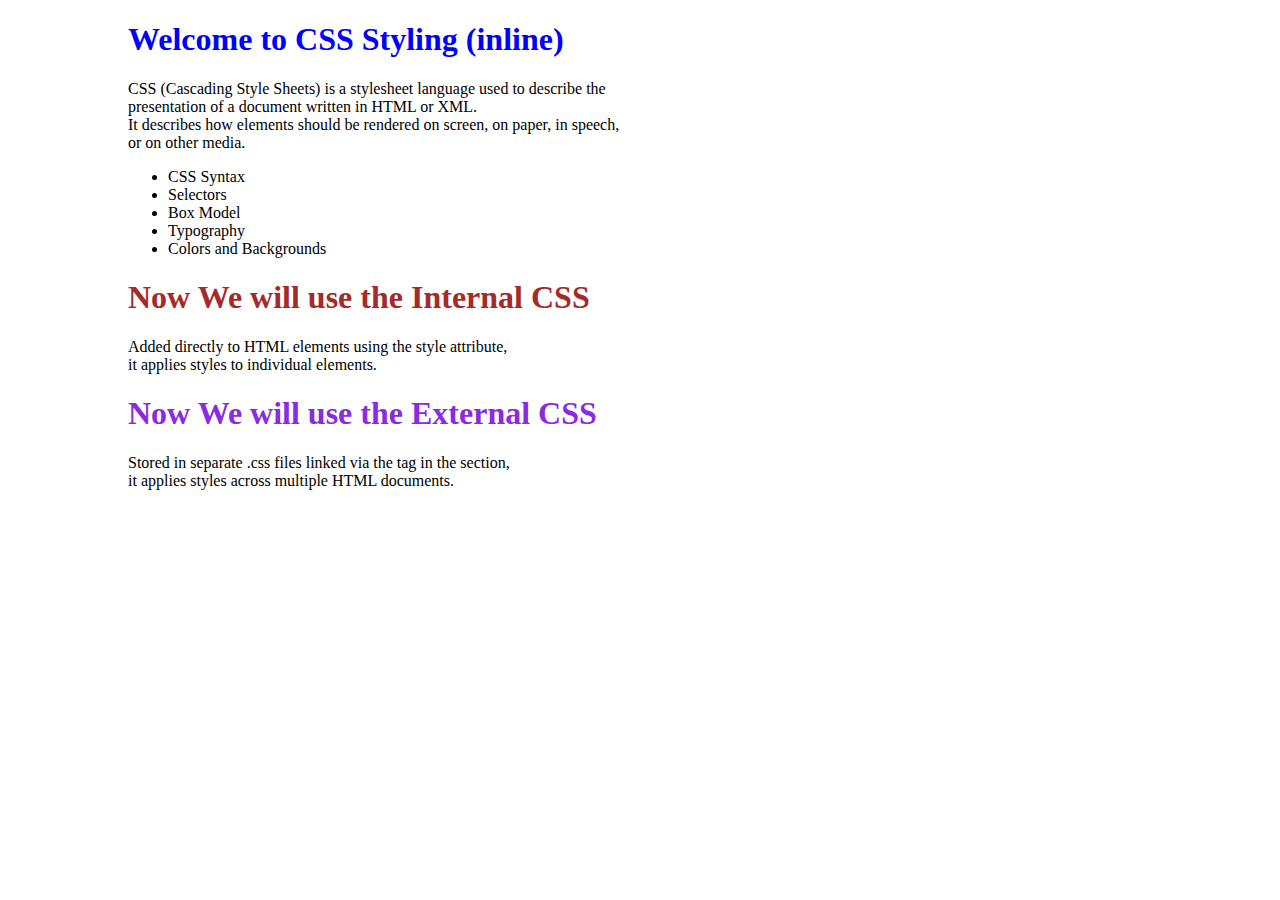
<file: index.html>
<!DOCTYPE html>
<html lang="en">
<head>
    <meta charset="UTF-8">
    <meta name="viewport" content="width=device-width, initial-scale=1.0">
    <title>Task 2 - Exercise 1</title>
    <link rel="stylesheet" href="style.css">
    <style>
        .ex2 h1{
            color: brown;
        }
    </style>
</head>
<body>
   <div class="Box">
    <section class="ex1">
        <h1 style="color: blue;">Welcome to CSS Styling (inline)</h1>
    <p>CSS (Cascading Style Sheets) is a stylesheet language used to describe the presentation of a document written in HTML or XML. <br>
        It describes how elements should be rendered on screen, on paper, in speech, or on other media.</p>
    <ul>
        <li>CSS Syntax</li>
        <li>Selectors</li>
        <li>Box Model</li>
        <li>Typography</li>
        <li>Colors and Backgrounds</li>
    </section>

    <section class="ex2">
        <h1>Now We will use the Internal CSS</h1>
        <p>
            Added directly to HTML elements using the style attribute, <br>
            it applies styles to individual elements.
        </p>
    </section>

    <section class="ex3">
        <h1>Now We will use the External CSS</h1>
        <p>
            Stored in separate .css files linked via the <link> tag in the <head> section, <br>
            it applies styles across multiple HTML documents.
        </p>
    </section>
   </div>
</body>
</html>
</file>
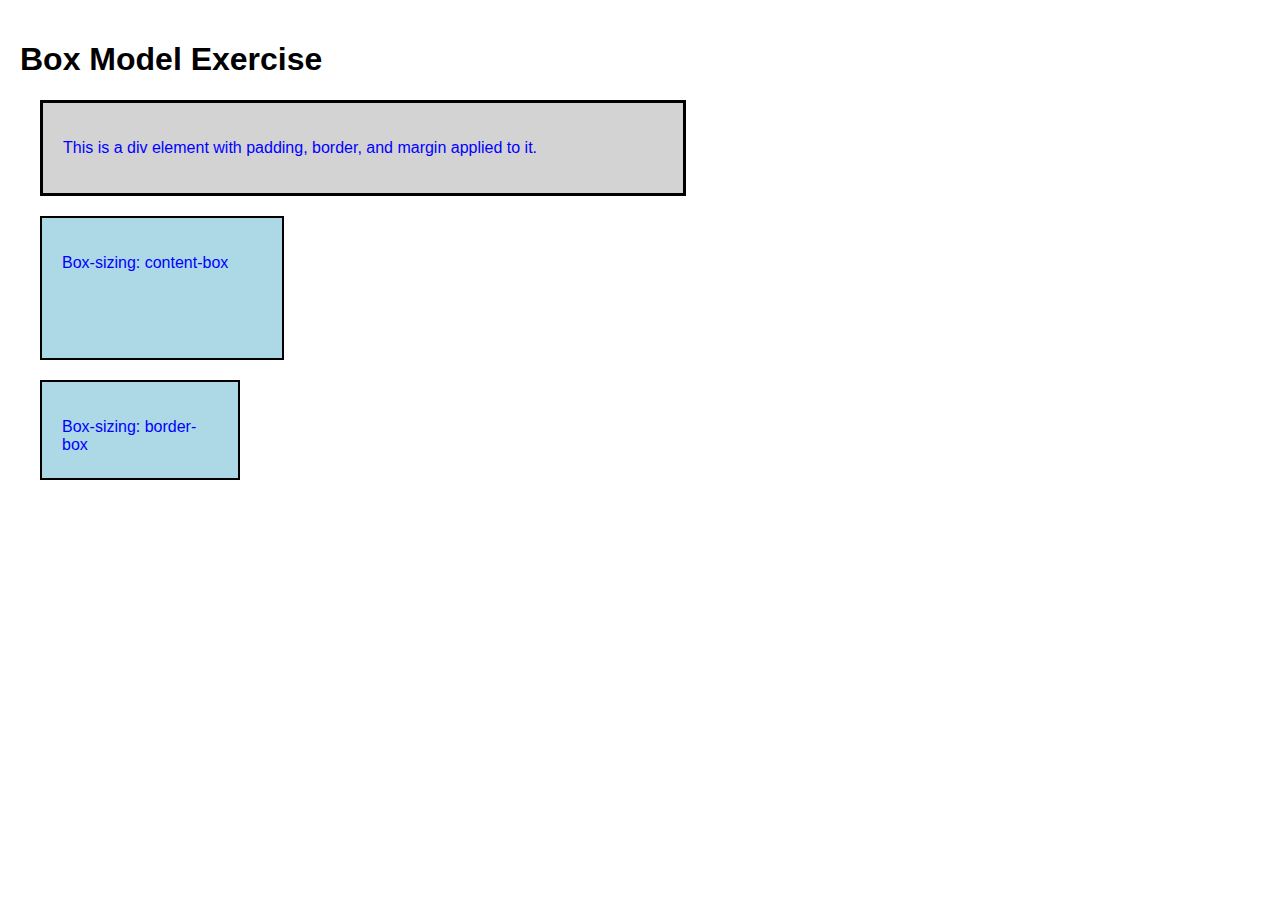
<file: Exercise_3/index.html>
<!DOCTYPE html>
<html lang="en">
<head>
    <meta charset="UTF-8">
    <meta name="viewport" content="width=device-width, initial-scale=1.0">
    <title>Exercise_3</title>
    <link rel="stylesheet" href="style.css">
</head>
<body>
    <h1 class="main-heading">Box Model Exercise</h1>

    <div class="box-model">
        <p> This is a div element with padding, border, and margin applied to it. </p>
    </div>

    <div class="content-box">
        <p>Box-sizing: content-box</p>
    </div>
    <div class="border-box">
        <p>Box-sizing: border-box</p>
    </div>
</body>
</html>
</file>
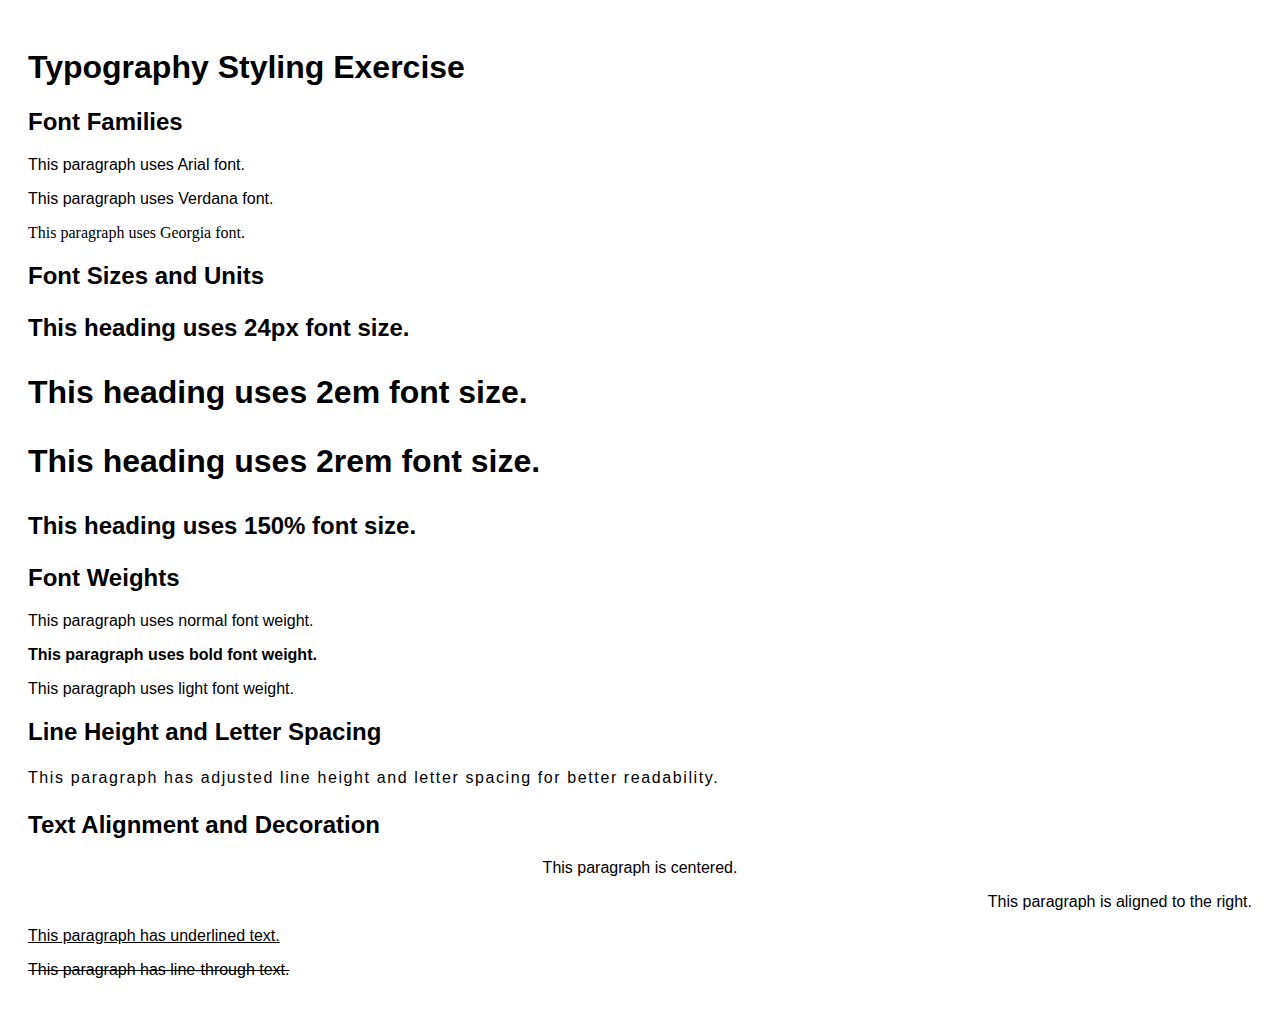
<file: Exercise_4/index.html>
<!DOCTYPE html>
<html lang="en">
<head>
    <meta charset="UTF-8">
    <meta name="viewport" content="width=device-width, initial-scale=1.0">
    <title>Exercise_4</title>
    <link rel="stylesheet" href="style.css">
</head>
<body>
    <h1>Typography Styling Exercise</h1>

    <h2>Font Families</h2>
    <p class="font-arial">This paragraph uses Arial font.</p>
    <p class="font-verdana">This paragraph uses Verdana font.</p>
    <p class="font-georgia">This paragraph uses Georgia font.</p>

    <h2>Font Sizes and Units</h2>
    <h3 class="font-size-px">This heading uses 24px font size.</h3>
    <h3 class="font-size-em">This heading uses 2em font size.</h3>
    <h3 class="font-size-rem">This heading uses 2rem font size.</h3>
    <h3 class="font-size-percent">This heading uses 150% font size.</h3>

    <h2>Font Weights</h2>
    <p class="font-weight-normal">This paragraph uses normal font weight.</p>
    <p class="font-weight-bold">This paragraph uses bold font weight.</p>
    <p class="font-weight-light">This paragraph uses light font weight.</p>

    <h2>Line Height and Letter Spacing</h2>
    <p class="line-height-spacing">This paragraph has adjusted line height and letter spacing for better readability.</p>

    <h2>Text Alignment and Decoration</h2>
    <p class="text-align-center">This paragraph is centered.</p>
    <p class="text-align-right">This paragraph is aligned to the right.</p>
    <p class="text-decoration-underline">This paragraph has underlined text.</p>
    <p class="text-decoration-line-through">This paragraph has line-through text.</p>
</body>
</html>
</file>
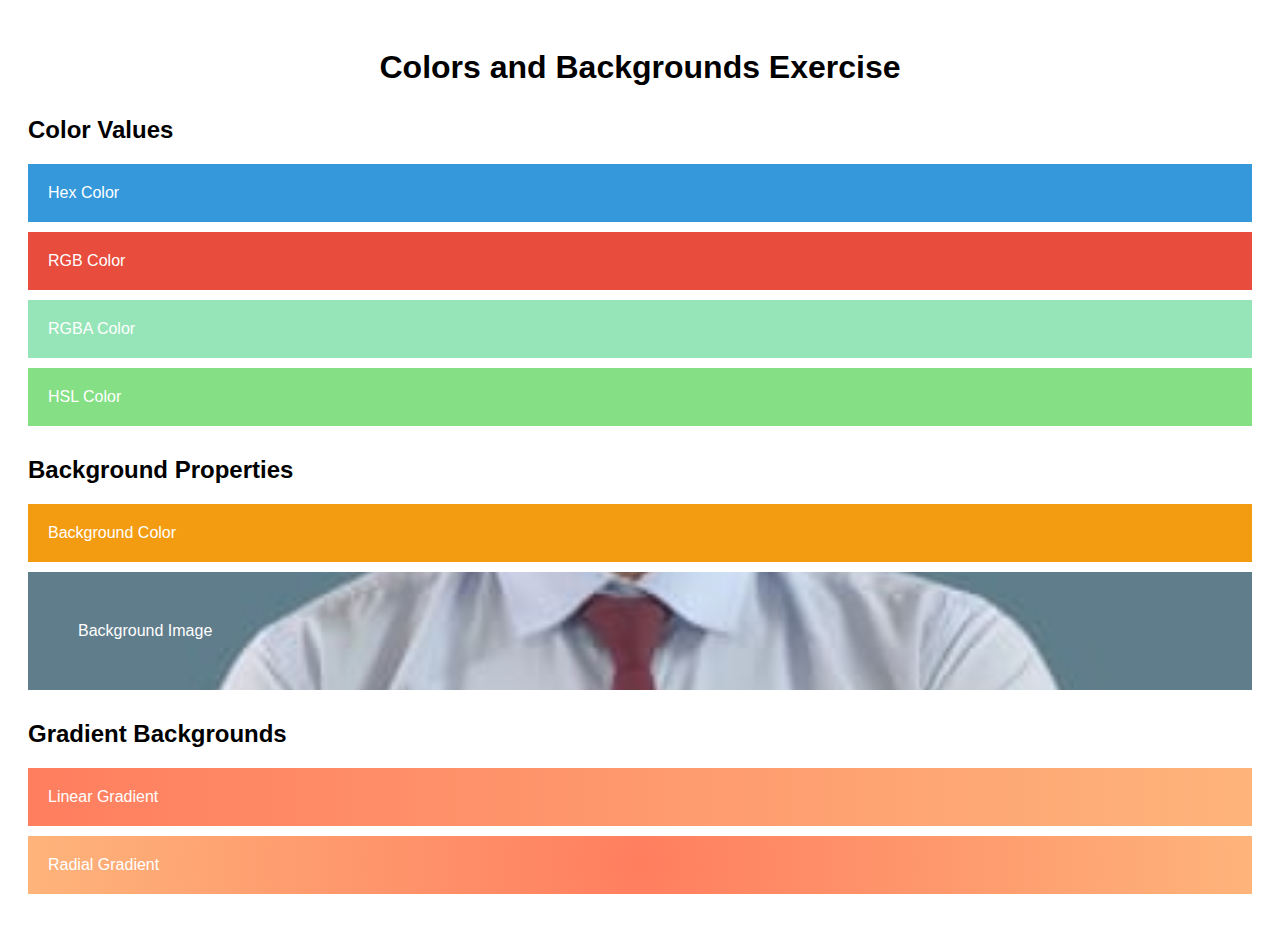
<file: Exercise_5/index.html>
<!DOCTYPE html>
<html lang="en">
<head>
    <meta charset="UTF-8">
    <meta name="viewport" content="width=device-width, initial-scale=1.0">
    <title>Exercise_5</title>
    <link rel="stylesheet" href="styles.css">
</head>
<body>
    <h1>Colors and Backgrounds Exercise</h1>

    <h2>Color Values</h2>
    <div class="color-hex">Hex Color</div>
    <div class="color-rgb">RGB Color</div>
    <div class="color-rgba">RGBA Color</div>
    <div class="color-hsl">HSL Color</div>

    <h2>Background Properties</h2>
    <div class="background-color">Background Color</div>
    <div class="background-image">Background Image</div>

    <h2>Gradient Backgrounds</h2>
    <div class="background-gradient-linear">Linear Gradient</div>
    <div class="background-gradient-radial">Radial Gradient</div>
</body>
</html>
</file>
<file: style.css>
body{
    margin: 0px;
    padding: 0px;
}
.ex3 h1{
    color:blueviolet;
}
.Box{
    margin-left: 10%;
    align-content: center;
    height: 500px;
    width: 500px;
    border: 1px black;
}
</file>
<file: Exercise_3/style.css>
body{
    padding: 0px;
    margin: 0px;
    font-family: Arial, sans-serif;
    padding: 20px;
}

p{
    color: blue;
    font-size: 16px;
}

#main-heading{
    color: red;
    text-align: center;
}

/* Box model styling */
.box-model{
width: 600px;
padding: 20px;
border: 3px solid black;
margin: 20px;
background-color: lightgray;
}

/* Box-sizing example */
.content-box, .border-box{
    width: 200px;
    height: 100px;
    padding: 20px;
    border: 2px solid black;
    margin: 20px;
    background-color: lightblue;
}

/* Box-sizing: content-box */
.content-box {
    box-sizing: content-box;
}

/* Box-sizing: border-box */
.border-box {
    box-sizing: border-box;
}
</file>
<file: Exercise_4/style.css>
/* Basic styling */
body {
    font-family: Arial, sans-serif;
    padding: 20px;
}

/* Font Families */
.font-arial {
    font-family: Arial, sans-serif;
}

.font-verdana {
    font-family: Verdana, sans-serif;
}

.font-georgia {
    font-family: Georgia, serif;
}

/* Font Sizes and Units */
.font-size-px {
    font-size: 24px;
}

.font-size-em {
    font-size: 2em;
}

.font-size-rem {
    font-size: 2rem;
}

.font-size-percent {
    font-size: 150%;
}

/* Font Weights */
.font-weight-normal {
    font-weight: normal;
}

.font-weight-bold {
    font-weight: bold;
}

.font-weight-light {
    font-weight: 300;
}

/* Line Height and Letter Spacing */
.line-height-spacing {
    line-height: 1.6;
    letter-spacing: 0.1em;
}

/* Text Alignment and Decoration */
.text-align-center {
    text-align: center;
}

.text-align-right {
    text-align: right;
}

.text-decoration-underline {
    text-decoration: underline;
}

.text-decoration-line-through {
    text-decoration: line-through;
}
</file>
<file: Exercise_5/styles.css>
/* Basic styling */
body {
    font-family: Arial, sans-serif;
    padding: 20px;
}

h1 {
    text-align: center;
}

h2 {
    margin-top: 30px;
}

/* Color Values */
.color-hex {
    background-color: #3498db;
    color: white;
    padding: 20px;
    margin: 10px 0;
}

.color-rgb {
    background-color: rgb(231, 76, 60);
    color: white;
    padding: 20px;
    margin: 10px 0;
}

.color-rgba {
    background-color: rgba(46, 204, 113, 0.5);
    color: white;
    padding: 20px;
    margin: 10px 0;
}

.color-hsl {
    background-color: hsl(120, 60%, 70%);
    color: white;
    padding: 20px;
    margin: 10px 0;
}

/* Background Properties */
.background-color {
    background-color: #f39c12;
    color: white;
    padding: 20px;
    margin: 10px 0;
}

.background-image {
    background-image: url('bg.jpg');
    background-position: center;
    background-size: cover;
    color: white;
    padding: 50px;
    margin: 10px 0;
}

/* Gradient Backgrounds */
.background-gradient-linear {
    background: linear-gradient(to right, #ff7e5f, #feb47b);
    color: white;
    padding: 20px;
    margin: 10px 0;
}

.background-gradient-radial {
    background: radial-gradient(circle, #ff7e5f, #feb47b);
    color: white;
    padding: 20px;
    margin: 10px 0;
}
</file>
